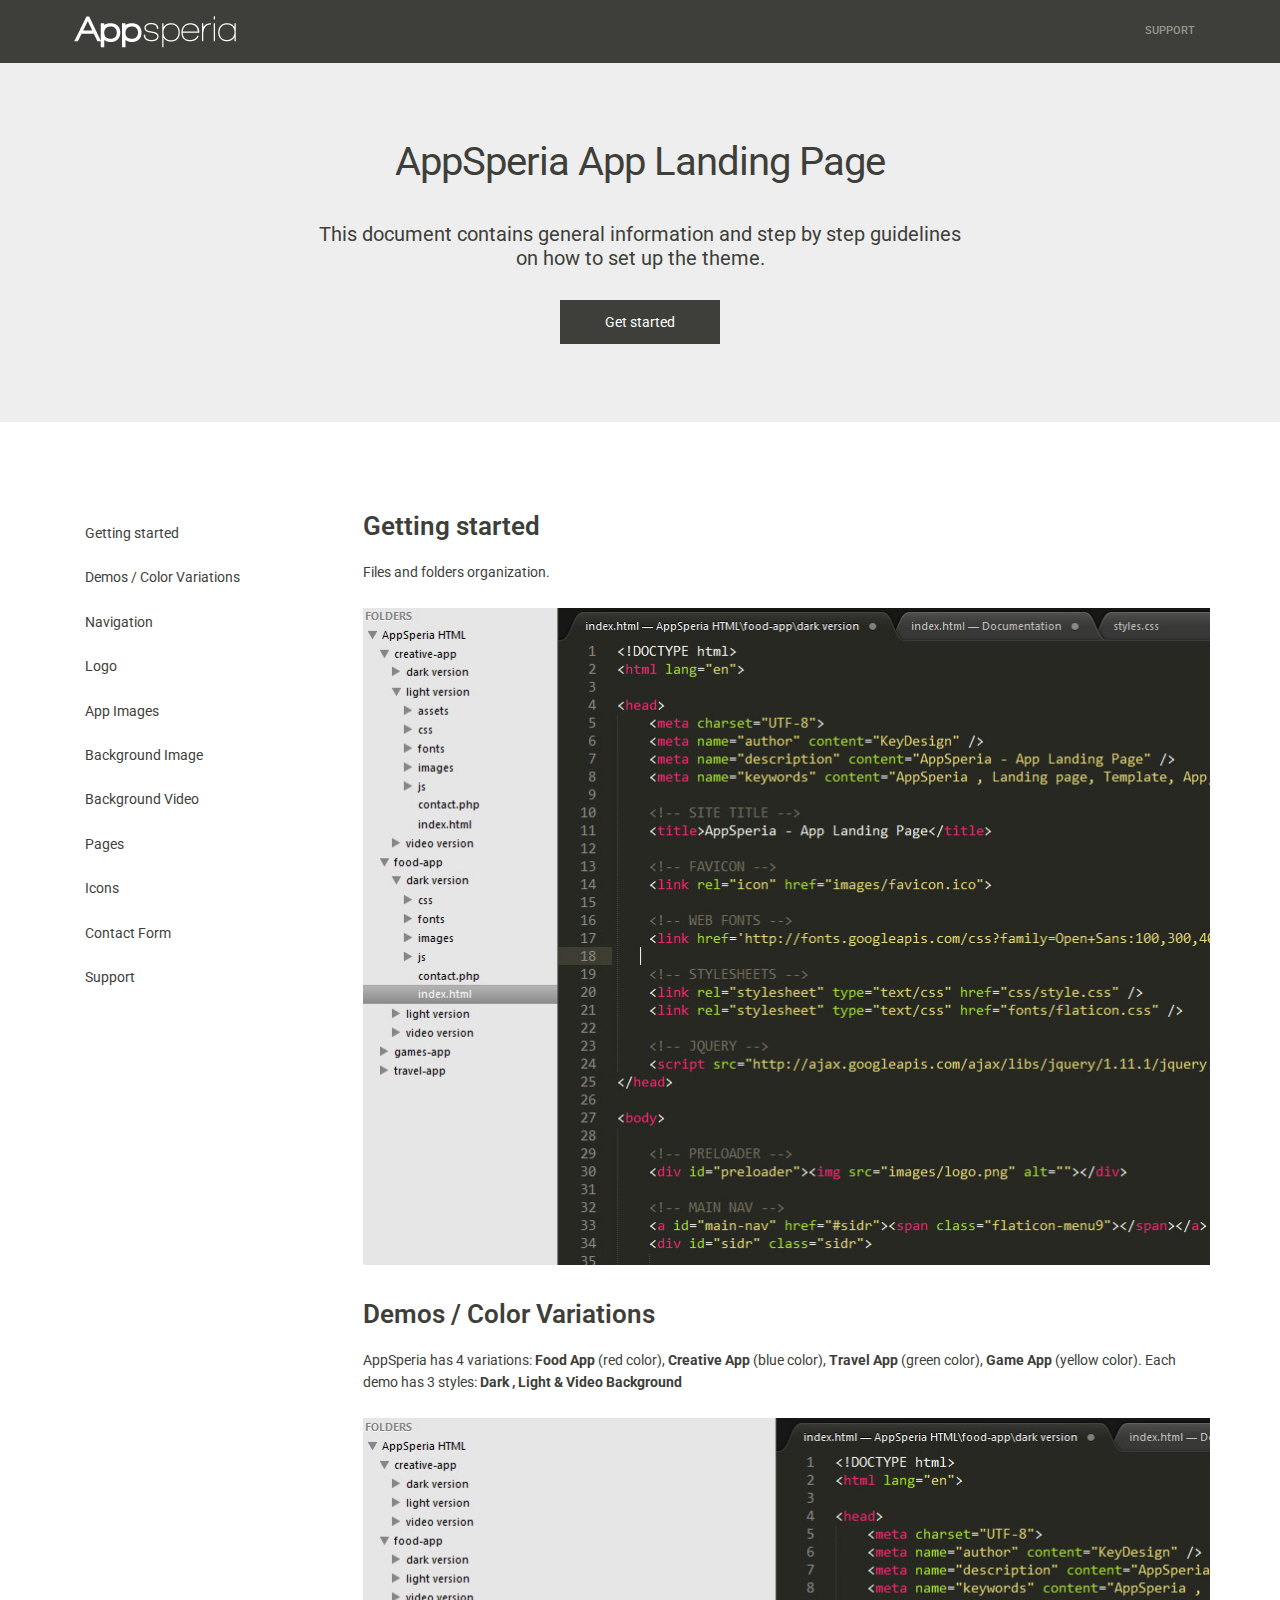
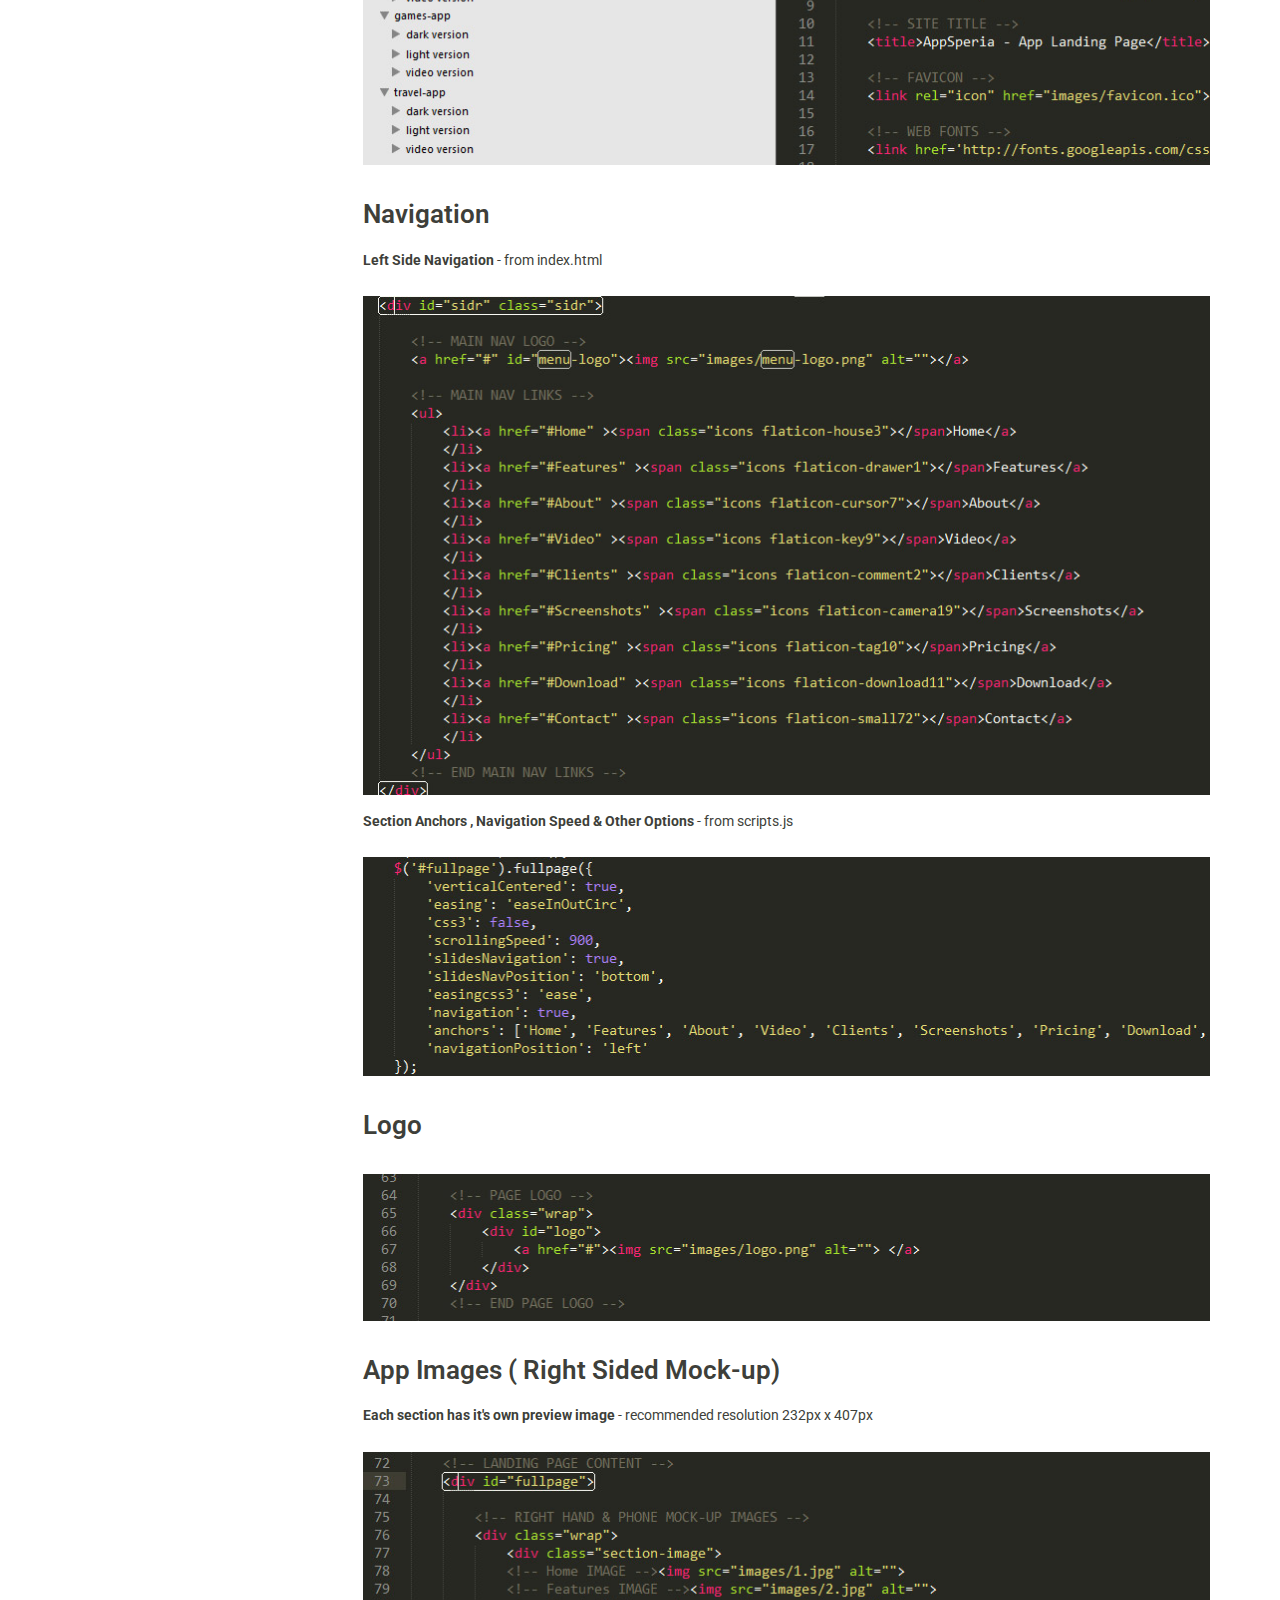
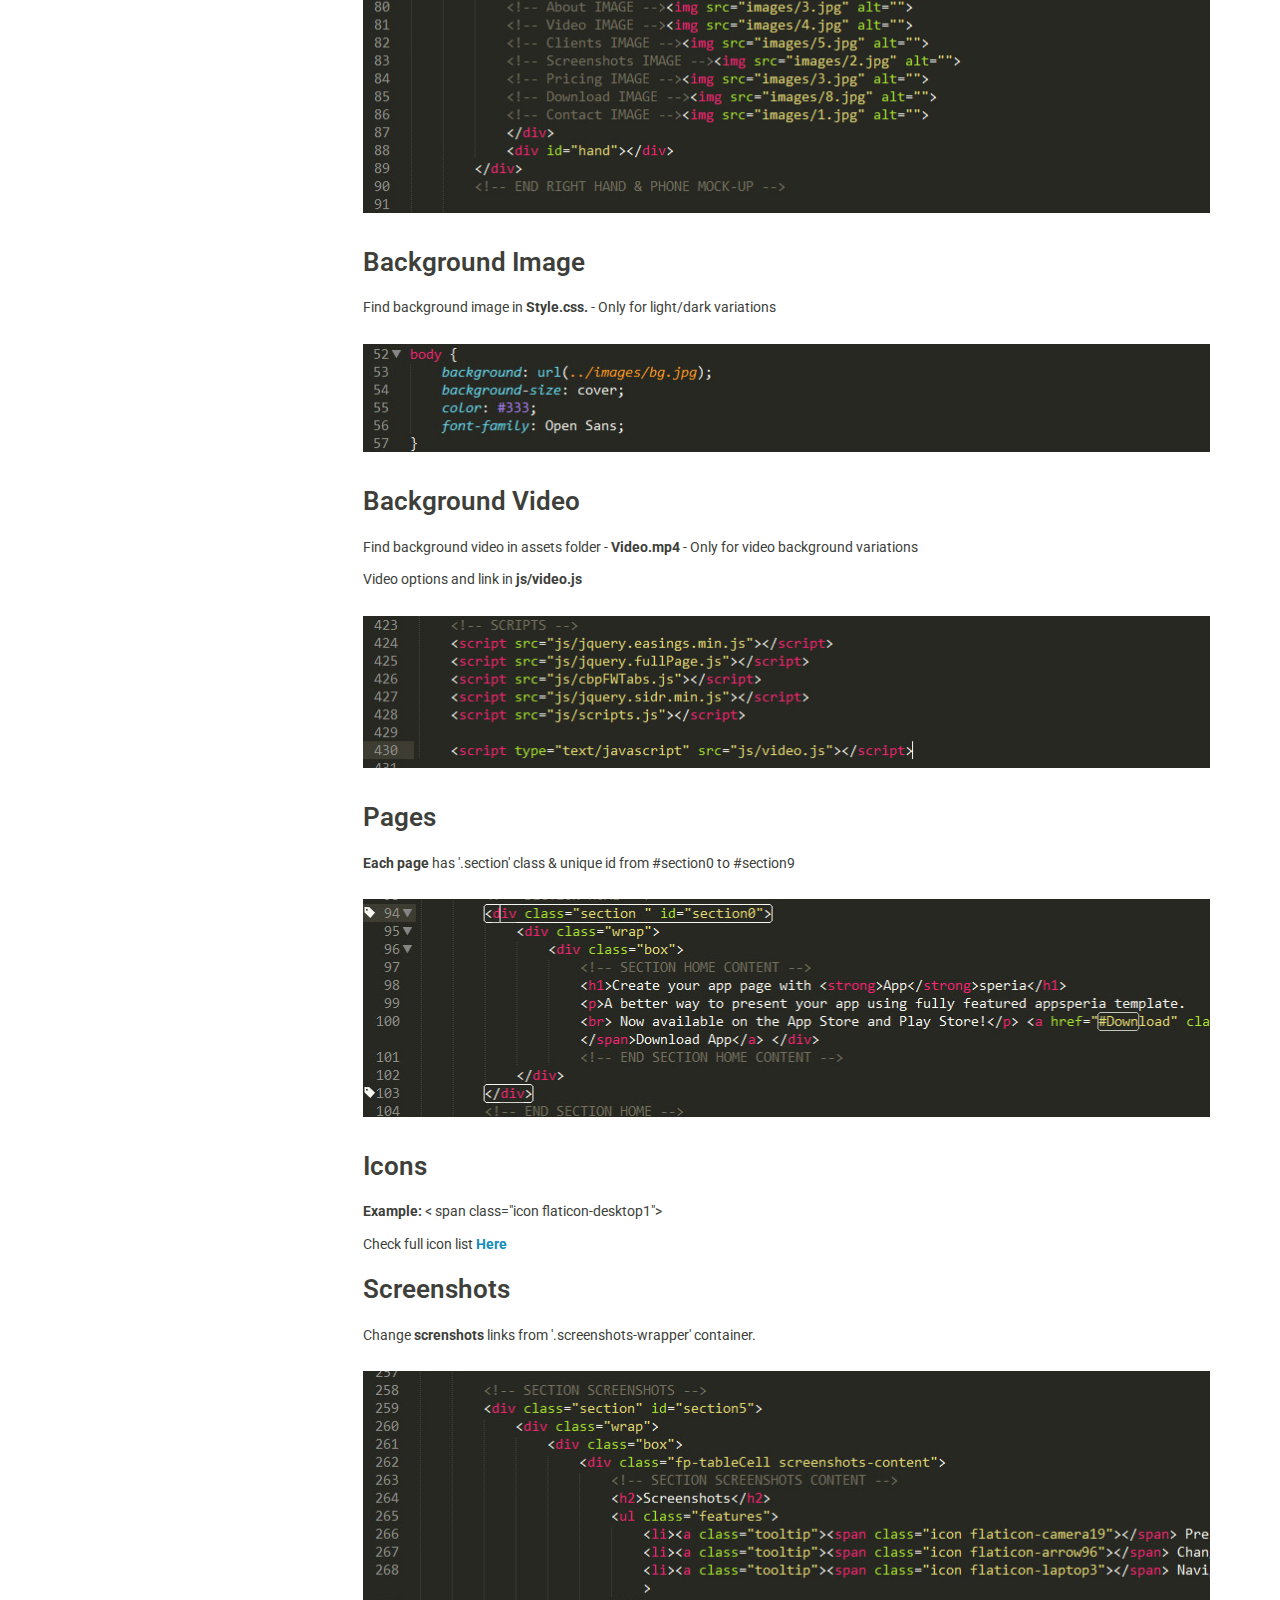
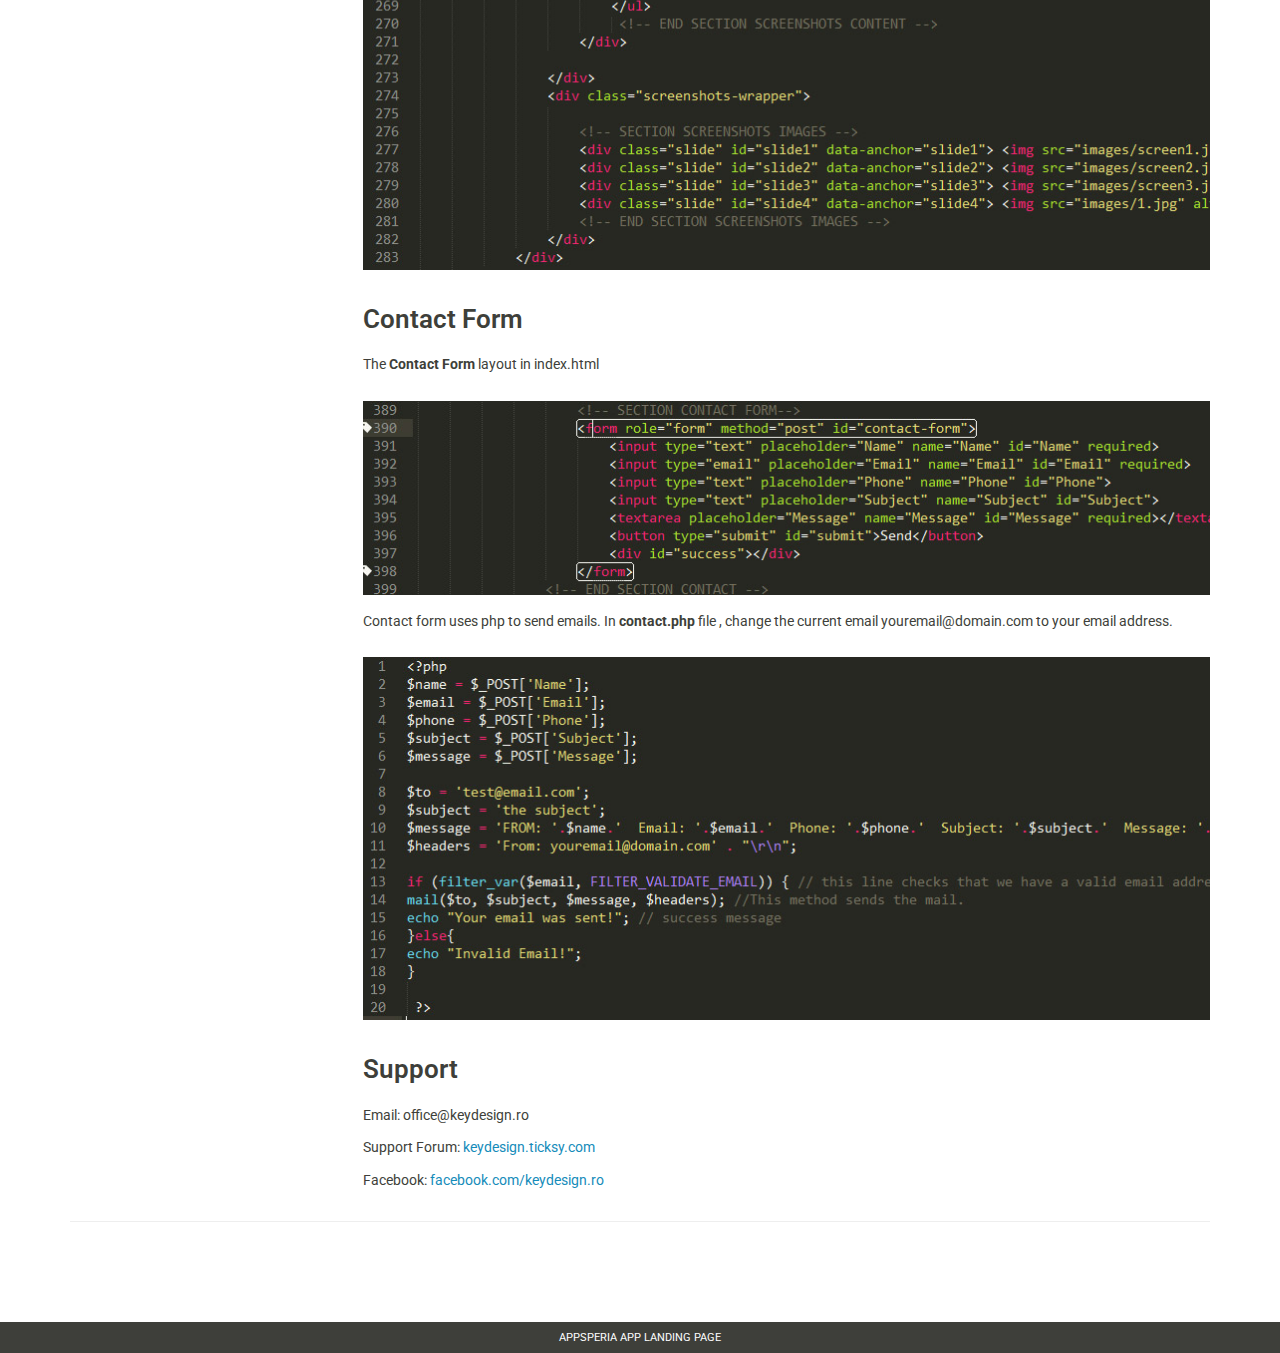
<file: Documentation/index.html>
<!DOCTYPE html>
<html lang="en">
	<head>
		<meta http-equiv="content-type" content="text/html; charset=UTF-8">
		<meta charset="utf-8">
		<title>AppSperia | Theme Documentation</title>
		<meta name="viewport" content="width=device-width, initial-scale=1, maximum-scale=1">

		<link href="css/bootstrap.min.css" rel="stylesheet">
		<!--[if lt IE 9]>
			<script src="//html5shim.googlecode.com/svn/trunk/html5.js"></script>
		<![endif]-->
		<link rel="shortcut icon" type="image/x-icon" href="images/favicon.ico" />
		<link href="css/styles.css" rel="stylesheet">
		<script src="js/jquery-1.11.1.min.js"></script>
	</head>
	<body>
		<nav class="navbar navbar-default navbar-fixed-top" role="banner">
			<div class="container">
				<div class="navbar-header">
					<button class="navbar-toggle" type="button" data-toggle="collapse" data-target=".navbar-collapse">
						<span class="sr-only">Toggle navigation</span>
						<span class="icon-bar"></span>
						<span class="icon-bar"></span>
						<span class="icon-bar"></span>
					</button>
					<a href="#" class="navbar-brand"><img src="images/logo.png" alt=""></a>
				</div>
				<nav class="collapse navbar-collapse" role="navigation">
					<ul class="nav navbar-nav">
						<li>
							<a href="http://keydesign.ticksy.com/" target="_blank">Support</a>
						</li>
					</ul>
				</nav>
			</div>
		</nav>

		<div id="masthead">  
			<div class="container">
				<div class="row">
					<div class="col-md-12">
						<h1>AppSperia App Landing Page</h1>
						<p>This document contains general information and step by step guidelines<br /> on how to set up the theme.</p>
						<span class="cta-button"><a href="#getting-started">Get started</a></span>
					</div>
				</div> 
			</div><!--/container-->
		</div><!--/masthead-->

		<!--main-->
		<div id="mainContent" class="container">
			<div class="row">
			  <!--left-->
				<div class="col-md-3" id="leftCol">
					<ul class="nav nav-stacked" id="sidebar">
						<li><a href="#getting-started">Getting started</a></li>
						<li><a href="#gs-installing-the-theme">Demos / Color Variations</a></li>
						<li><a href="#side-navigation">Navigation</a></li>
						<li><a href="#logo">Logo</a></li>
						<li><a href="#app-images">App Images</a></li>
						<li><a href="#bg-images">Background Image</a></li>
						<li><a href="#bg-video">Background Video</a></li>
						<li><a href="#pages">Pages</a></li>
						<li><a href="#icons">Icons</a></li>
						<li><a href="#contact">Contact Form</a></li>
						<li><a href="#support">Support</a></li>
						
					</ul>
				</div><!--/left-->
			  
				<!--right-->
				<div class="col-md-9">
			   

				<h2 id="getting-started" class="first-heading-item">Getting started</h2>
					<p>Files and folders organization.</p>

					<img src="images/screen1.jpg" alt="">

				<h2 id="gs-installing-the-theme">Demos / Color Variations</h2>
					<p>AppSperia has 4 variations: <strong>Food App</strong> (red color),  <strong>Creative App</strong> (blue color),  <strong>Travel App</strong> (green color),  <strong>Game App</strong> (yellow color). Each demo has 3 styles: <strong> Dark , Light & Video Background</strong>   </p>
					
					<img src="images/screen2.jpg" alt="">

				<h2 id="side-navigation">Navigation</h2>
					<p><strong>Left Side Navigation</strong> - from index.html</p>

					<img src="images/screen3.jpg" alt="">

					<p><strong>Section Anchors , Navigation Speed & Other Options</strong> - from scripts.js</p>

					<img src="images/screen4.jpg" alt="">

				<h2 id="logo">Logo</h2>

					<img src="images/screen5.jpg" alt="">

				<h2 id="app-images">App Images ( Right Sided Mock-up)</h2>
					<p><strong>Each section has it's own preview image</strong> - recommended resolution 232px x 407px</p>

					<img src="images/screen6.jpg" alt="">

				<h2 id="bg-images">Background Image</h2>
					<p>Find background image in <strong>Style.css.</strong> - Only for light/dark variations </p>

					<img src="images/screen7.jpg" alt="">

				<h2 id="bg-video">Background Video</h2>
					<p>Find background video in assets folder -<strong> Video.mp4</strong> - Only for video background variations </p>
					<p>Video options and link in <strong> js/video.js </strong>  </p>

					<img src="images/screen8.jpg" alt="">

				<h2 id="pages">Pages</h2>
					<p><strong>Each page</strong> has '.section' class & unique id from #section0 to #section9</p>
					<img src="images/screen9.jpg" alt="">

				<h2 id="icons">Icons</h2>
					<p><strong>Example: </strong> <span><</span> span class="icon flaticon-desktop1"<span>></span></p>
					<p>Check full icon list <strong><a href="http://appsperia.themetek.com/demo1/fonts/flaticon.html" target="_blank">Here</a></strong></p>

				<h2 id="screenshots">Screenshots</h2>
					<p>Change <strong>screnshots</strong> links from '.screenshots-wrapper' container.</p>
					
					<img src="images/screen10.jpg" alt="">

				<h2 id="contact">Contact Form</h2>
					<p>The <strong>Contact Form</strong> layout in index.html</p>
					
					<img src="images/screen11.jpg" alt="">

					<p>Contact form uses php to send emails. In <strong>contact.php</strong> file , change the current email youremail@domain.com to your email address. </p>

					<img src="images/screen12.jpg" alt="">


				<h2 id="support">Support</h2>
					<p>Email: office@keydesign.ro</p>
					<p>Support Forum: <a href="http://keydesign.ticksy.com" target="_blank">keydesign.ticksy.com</a></p>
					<p>Facebook: <a href="https://www.facebook.com/keydesign.ro" target="_blank">facebook.com/keydesign.ro</a></p>


					


					
				
						</div>
					</div>
					
					<hr>
					
					
					

					
			   

				</div><!--/right-->
			</div><!--/row-->
		
		</div><!--/container-->
		
		<div class="footer">
			<p>AppSperia App Landing Page</p>
		</div>

		
		<script type="text/javascript" src="js/SmoothScroll.js"></script>
		<script src="js/bootstrap.min.js"></script>
		<script src="js/scripts.js"></script>
	</body>
</html>
</file>
<file: Documentation/css/styles.css>
/*
A Bootstrap 3.1 affix sidebar template
from http://bootply.com

This CSS code should follow the 'bootstrap.css'
in your HTML file.

license: MIT
author: bootply.com
*/
@import url("//fonts.googleapis.com/css?family=Roboto:400,500");

body {
	font-family: "Roboto", "Helvetica Neue", Helvetica, Arial, sans-serif;
	font-size: 14px;
	line-height: 1.6em;
	color: #3e3f3a;
	background-color: #ffffff;
}

h1,
h2,
h3,
h4,
h5,
h6,
.h1,
.h2,
.h3,
.h4,
.h5,
.h6 {
  font-family: inherit;
  font-weight: 400;
  line-height: 1.1;
  color: inherit;
}
h1 small,
h2 small,
h3 small,
h4 small,
h5 small,
h6 small,
.h1 small,
.h2 small,
.h3 small,
.h4 small,
.h5 small,
.h6 small,
h1 .small,
h2 .small,
h3 .small,
h4 .small,
h5 .small,
h6 .small,
.h1 .small,
.h2 .small,
.h3 .small,
.h4 .small,
.h5 .small,
.h6 .small {
  font-weight: normal;
  line-height: 1;
  color: #98978b;
}
h1,
.h1,
h2,
.h2,
h3,
.h3 {
  margin-top: 20px;
  margin-bottom: 20px;
}
h1 small,
.h1 small,
h2 small,
.h2 small,
h3 small,
.h3 small,
h1 .small,
.h1 .small,
h2 .small,
.h2 .small,
h3 .small,
.h3 .small {
  font-size: 65%;
}
h4,
.h4,
h5,
.h5,
h6,
.h6 {
  margin-top: 10px;
  margin-bottom: 10px;
}
h4 small,
.h4 small,
h5 small,
.h5 small,
h6 small,
.h6 small,
h4 .small,
.h4 .small,
h5 .small,
.h5 .small,
h6 .small,
.h6 .small {
  font-size: 75%;
}
h1,
.h1 {
  font-size: 32px;
}
h2,
.h2 {
  font-size: 26px;
  font-weight: 600;
}
h3,
.h3 {
  font-size: 20px;
}
h4,
.h4 {
  font-size: 14px;
}
h5,
.h5 {
  font-size: 14px;
}
h6,
.h6 {
  font-size: 12px;
}
p {
  margin: 0 0 10px;
}
a, a:focus, a:active {
   outline: 0;
}

/* Navbar styles */
.navbar-default {
    background-color: #3E3F3A;
    border-color: #3E3F3A;
}

.navbar-default .navbar-nav > li > a {
    color: #98978B;
}

.navbar-default .navbar-nav > li > a:hover, .navbar-default .navbar-nav > li > a:focus {
    color: #FFF;
    background-color: transparent;
}

.navbar .nav > li > a {
    font-size: 11px;
    line-height: 22px;
    font-weight: 500;
    text-transform: uppercase;
}

.navbar {
	min-height: 63px;
}

.navbar-nav {
	float: right;
}

.navbar-default .navbar-brand, 
.navbar-default .navbar-brand:hover{
    color: #FFF;
}

.navbar-brand {
    float: left;
    padding: 10px 15px ;
    font-size: 18px;
    line-height: 20px;
    height: 60px;
}

.navbar {
    border-width: 0px;
}

@media (min-width: 768px) {
	.navbar-nav > li > a {
		padding-top: 20px;
		padding-bottom: 20px;
	}
}

/* Masthead styles */

#masthead {
	position: relative;
	display: block;
	margin-top: 62px;
	background-color: #EEE;
	height: 360px;
}

#masthead h1 {
	font-size: 30px;
	line-height: 1;
	padding-top: 60px;
	text-align: center;
	letter-spacing: -1px;
}

#masthead p {
	font-size: 20px;
	line-height: 1.2em;
	padding-top: 20px;
	text-align: center;
}

#masthead .well {
 margin-top:8%;
}

#masthead .cta-button {
	text-align: center;
	display: block;
	margin-top: 30px;
	background-color: #3E3F3A;
	border: 2px solid #3E3F3A;
	width: 160px;
	color: #FFF;
	margin-left: auto;
	margin-right: auto;
}

#masthead .cta-button a {
	color: #FFF;
	text-decoration: none;
	line-height: 40px;
	display: block;
}

#masthead .cta-button a:hover {
	color: #3E3F3A;
	text-decoration: none;
}

#masthead .cta-button:hover {
	color: #3E3F3A;
	border: 2px solid #3E3F3A;
	background-color: transparent;
}

@media screen and (min-width: 768px) {
  #masthead h1 {
    font-size: 40px;
  }
}


/* Left sidebar styles */
.navbar-bright {
 background-color:#111155;
 color:#fff;
}

.affix-top,.affix{
 position: static;
}

@media (min-width: 979px) {
  #sidebar.affix-top {
    position: static;
  	margin-top: 90px;
  	width: 228px;
  }
  
  #sidebar.affix {
    position: fixed;
    top: 110px;
    width: 228px;
  }
}
#sidebar .sidebar-heading {
    padding: 10px 15px;
	background-color: #3E3F3A;
	color: #FFF;
	border-right: 1px solid #3E3F3A;
}

#sidebar .sidebar-heading a {
	color: #FFF;
}

#sidebar .sidebar-heading a:hover {
	background-color: #3E3F3A;
	color: #FFF;
}

#sidebar .sidebar-heading.active {
  border: 0px;
  color: #FFF;
  background-color: #3E3F3A;
}

#sidebar .sidebar-heading a:focus {
  background-color: #3E3F3A;
}

#sidebar .sidebar-heading.active a {
	font-weight: 400;
}

#sidebar .sidebar-heading > a {
    padding: 0px;
}

#sidebar .sidebar-heading:after {
    content: "";
    display: block;
    position: absolute;
    right: 20px;
    top: 16px;
    width: 13px;
    height: 9px;
    background: url('../images/chevron.svg') no-repeat scroll center top transparent;
}

#sidebar li a {
	color: #3E3F3A;
	padding-left: 15px;
}

#sidebar li a:hover {
	background-color: #EEE;
}

#sidebar li.active a {
	font-weight: 500;
}

#sidebar li.active {
  border: 0 #3E3F3A solid;
  color: #3E3F3A;
  border-left-width: 2px;
  background-color: #EEE;
}

#sidebar li a:focus {
  background-color: #EEE;
}

/* Content styles */

#mainContent {
	margin-bottom: 80px;
}

#mainContent img {
	max-width: 100%;
	margin: 15px 0;
}

.bg-warning {
    background-color: #FF851B;
    padding: 10px 15px;
    border-radius: 4px;
    margin: 20px 0;
}

.first-heading-item {
	margin-top: 90px;
}

.footer {
	background-color: #3E3F3A;
	padding: 10px 0;
}

.footer p {
	text-align: center;
	padding: 0px;
	margin: 0px;
	color: #FFF;
	font-size: 11px;
	text-transform: uppercase;
	line-height: 1em;
}

.footer a {
	color: #98978B;
}
.footer a:hover {
	color: #FFF;
	text-decoration: none;
}
</file>
